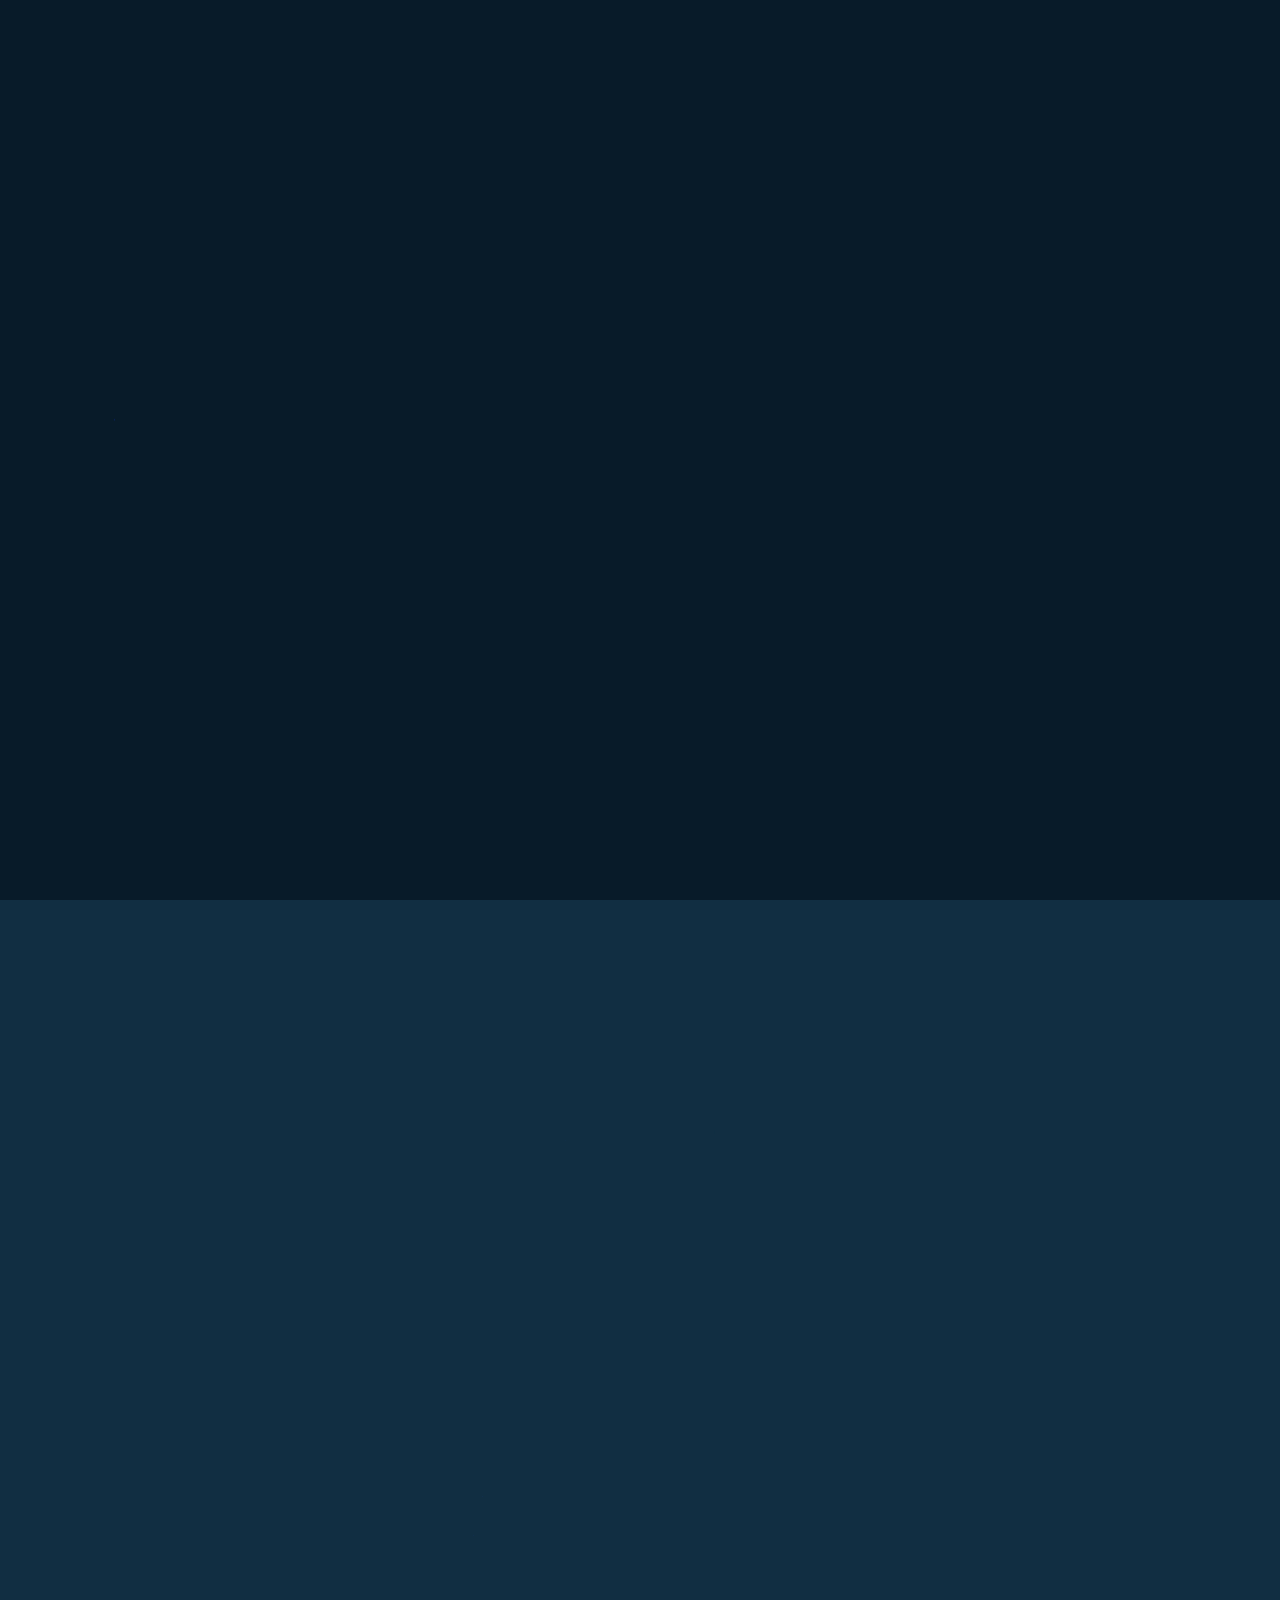
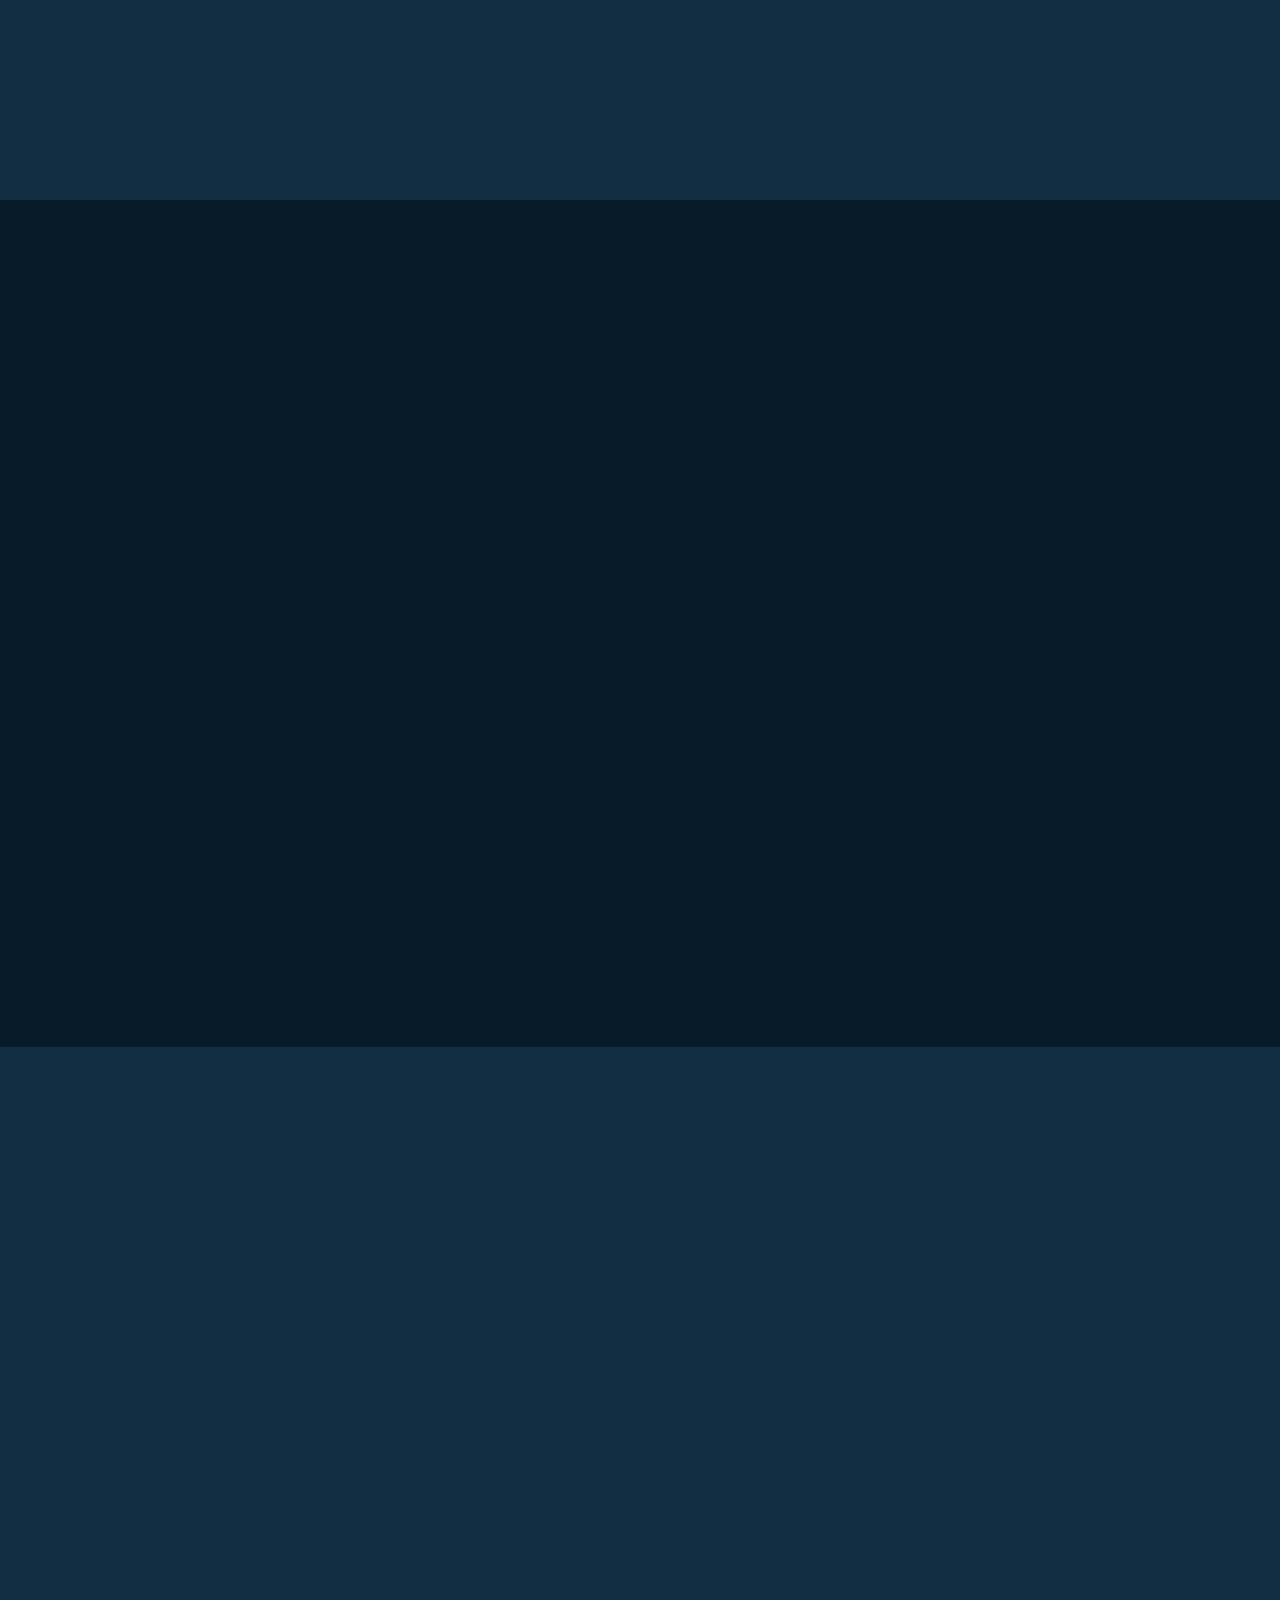
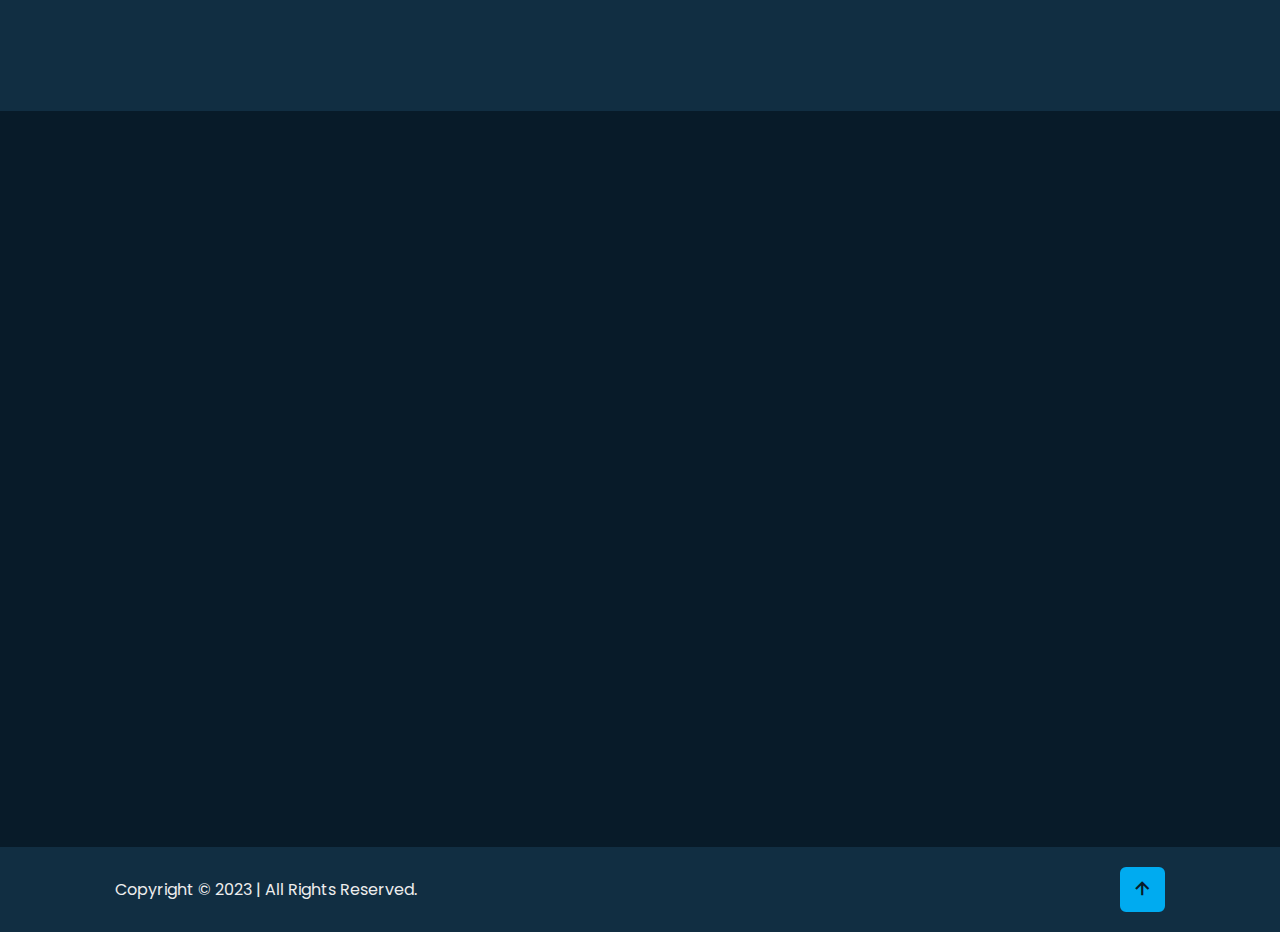
<file: index.html>
<!DOCTYPE html>
<html lang="en">
  <head>
    <meta charset="UTF-8" />
    <meta name="viewport" content="width=device-width, initial-scale=1.0" />
    <title>My Portfolio</title>

    <link rel="stylesheet" href="style.css" />

    <!-- box icons -->
    <link
      href="https://unpkg.com/boxicons@2.1.4/css/boxicons.min.css"
      rel="stylesheet"
    />
  </head>

  <body>
    <!-- header design -->

    <header class="header">
      <a href="#" class="logo">Diya.<span class="animate" style="--i:1;"></span> </a>

      <div class="bx bx-menu" id="menu-icon"> <span class="animate" style="--i:2;"></span> 
      </div>

      <nav class="navbar">
        <a href="#home" class="active">Home</a>
        <a href="#about">About</a>
        <a href="#education">Education</a>
        <a href="#skills">Skills</a>
        <a href="#contact">Contact Me</a>

        <span class="active-nav"></span>
        <span class="animate" style="--i:2;"></span> 

      </nav>
    </header>

    <!-- home section design -->

    <section class="home show-animate" id="home">
      <div class="home-content">
        <h1>Hi , I'm <span>Diya Jain</span> <span class="animate" style="--i:2;"></span> </h1>
        <div class="text-animate">
          <h3>Android App Developer</h3>
          <span class="animate" style="--i:3;"></span> 
        </div>
        <p>Riding the Waves of App Innovation !!
          <span class="animate" style="--i:4;"></span>
        </p>

        <div class="btn-box">
          <a href="Diya Jain Resume.pdf" class="btn" download>Resume</a>
          <a href="#contact" class="btn">Let's talk</a>
          <span class="animate" style="--i:5;"></span>
        </div>
      </div>

      <div class="home-sci">
        <a href="https://wa.me/917424846690/?text=urlencodedtext" 		data-action="share/whatsapp/share"
        target="_blank"><i class="bx bxl-whatsapp"></i></a>
        <a href="https://www.linkedin.com/in/diyajain037"><i class="bx bxl-linkedin"></i></a>
        <a href="https://www.instagram.com/diya4592/"><i class="bx bxl-instagram"></i></a>
        <span class="animate" style="--i:6;"></span>
      </div>
      
    </section>

    <!-- about section -->

    <section class="about" id="about">
      <h2 class="heading">About <span>Me</span><span class="animate scroll" style="--i:1;"></span></h2>
      <div class="about-img">
        <img src="my.jpeg" alt="" />
        <span class="circle-spin"></span>
        <span class="animate scroll" style="--i:2;"></span>
      </div>

      <div class="about-content">
        <h3>Android App Developer<span class="animate scroll" style="--i:3;"></span></h3>
        <p>
          Transforming Dreams into Digital Reality !!
 
          <span class="animate scroll" style="--i:4;"></span>
        </p>

        <div class="btn-box btns">
          <a href="read_more.html" class="btn">Read More</a>
          <span class="animate scroll" style="--i:5;"></span>
        </div>
      </div>
    </section>

    <!-- education section -->

    <section class="education" id="education">
      <h2 class="heading">My <span>Journey</span><span class="animate scroll" style="--i:1;"></span></h2>

      <div class="education-row">
        <div class="education-column">
          <h3 class="title">Education<span class="animate scroll" style="--i:2;"></span></h3>
          <div class="education-box">
            <div class="education-content">
              <div class="content">
                <div class="year"><i class="bx bxs-calendar"></i>2020-24</div>
                <h3>Bachelor's of Technology - JECRC Foundation</h3>
                <p>
                  1. University : Rajasthan Technical University
                  <br />
                  2. Specialised in Computer Science and Engineering
                  <br />
                  3. Overall CGPA : 9.63 (Upto 5th sem)
                </p>
              </div>
            </div>

            <div class="education-content">
              <div class="content">
                <div class="year"><i class="bx bxs-calendar"></i>2019-20</div>
                <h3>Senior Secondary Education</h3>
                <p>
                  1. Board : Rajasthan Board of Secondary Education
                  <br />
                  2. School : Bal Bharti Senior Secondary School
                  <br />
                  3. Percentage : 91.00%
                </p>
              </div>
            </div>

            <div class="education-content">
              <div class="content">
                <div class="year"><i class="bx bxs-calendar"></i>2017-18</div>
                <h3>Secondary Education</h3>
                <p>
                  1. Board : Rajasthan Board of Secondary Education
                  <br />
                  2. School : Bal Bharti Secondary School
                  <br />
                  3. Percentage : 89.67%
                </p>
              </div>
            </div>
            <span class="animate scroll" style="--i:3;"></span>
          </div>
        </div>

        <div class="education-column">
          <h3 class="title">Internship<span class="animate scroll" style="--i:5;"></span></h3>
          <div class="education-box">
            <div class="education-content">
              <div class="content">
                <div class="year">
                  <i class="bx bxs-calendar"></i>Nov 2022 - Dec 2022
                </div>
                <h3>Android App Developer - Oasis Infobyte</h3>
                <p>
                  1. One month virtual internship
                  <br />
                  2. Projects : a) Stopwatch
                  <br />
                  &nbsp &nbsp &nbsp &nbsp &nbsp &nbsp &nbsp &nbsp &nbsp &nbsp b)
                  Calculator
                  <br />
                  3. Technologies used : a) Java
                  <br />
                  &nbsp &nbsp &nbsp &nbsp &nbsp &nbsp &nbsp &nbsp &nbsp &nbsp
                  &nbsp &nbsp &nbsp &nbsp &nbsp &nbsp &nbsp &nbsp &nbsp b)
                  Kotlin
                  <br />
                  &nbsp &nbsp &nbsp &nbsp &nbsp &nbsp &nbsp &nbsp &nbsp &nbsp
                  &nbsp &nbsp &nbsp &nbsp &nbsp &nbsp &nbsp &nbsp &nbsp c) XML
                </p>
              </div>
            </div>
            <span class="animate scroll" style="--i:6;"></span>
          </div>
        </div>
      </div>
    </section>

    <!-- skill section design -->
    <section class="skills" id="skills">
      <h2 class="heading">My <span>Skills</span><span class="animate scroll" style="--i:1;"></span></h2>
      <div class="skills-row">
        <div class="skills-column">
          <h3 class="title">Coding skills<span class="animate scroll" style="--i:2;"></span></h3>

          <div class="skills-box">
            <div class="skills-content">
              <div class="progress">
                <h3>C/C++ <span>90% </span></h3>
                <div class="bar"><span></span></div>
              </div>
              <div class="progress">
                <h3>Core Java<span> 80% </span></h3>
                <div class="bar"><span></span></div>
              </div>
              <div class="progress">
                <h3>Kotlin/ XML <span>70% </span></h3>
                <div class="bar"><span></span></div>
              </div>
              <div class="progress">
                <h3>HMTL/CSS <span>70%</span></h3>
                <div class="bar"><span></span></div>
              </div>
            </div>
            <span class="animate scroll" style="--i:3;"></span>
          </div>
        </div>

        <div class="skills-column">
          <h3 class="title">Trainings<span class="animate scroll" style="--i:5;"></span></h3>

          <div class="skills-box">
            <div class="skills-content">
              <div class="progress">
                <h3>Android App Development using Kotlin</h3>
                <div class="bar"><span></span></div>
              </div>
              <div class="progress">
                <h3>Web Development using HTML/CSS<span> </span></h3>
                <div class="bar"><span></span></div>
              </div>
            </div>
            <span class="animate scroll" style="--i:6;"></span>
          </div>
        </div>
      </div>
    </section>

   

    <!-- contact section -->

    <section class="contact" id="contact">
      <h2 class="heading">Contact <span>Me!</span><span class="animate scroll" style="--i:1;"></span></h2>

      <form action="mailto:diyajain037149@gmail.com">
        <div class="input-box">
          <div class="input-field">
            <input type="text" placeholder="Full Name" required />
            <span class="focus"></span>
          </div>
          <div class="input-field">
            <input type="text" placeholder="Email Address" required />
            <span class="focus"></span>
          </div>
          <span class="animate scroll" style="--i:3;"></span>
        </div>
        <div class="input-box">
          <div class="input-field">
            <input type="text" placeholder="Mobile Number" required />
            <span class="focus"></span>
          </div>
          <div class="input-field">
            <input type="text" placeholder="Email Subject" required />
            <span class="focus"></span>
          </div>
          <span class="animate scroll" style="--i:5;"></span>
        </div>

        <div class="textarea-field">
          <textarea
            name=""
            id=""
            cols="30"
            rows="10"
            placeholder="Your message"
            required
          ></textarea>
          <span class="focus"></span>
          <span class="animate scroll" style="--i:7;"></span>
        </div>

        <div class="btn-box btns">
          <button type="submit" class="btn">Send</button>
          <span class="animate scroll" style="--i:9;"></span>
        </div>
      </form>
    </section>

    <!-- footer design -->
    <footer class="footer">
      <div class="footer-text">
        <p>Copyright &copy; 2023 | All Rights Reserved.</p>

        <!-- <span class="animate scroll" style="--i:1;"></span> -->
      </div>
      <div class="footer-iconTop">
        <a href="#"><i class="bx bx-up-arrow-alt"></i></a>
        <!-- <span class="animate scroll" style="--i:3;"></span> -->
      </div>
    </footer>

    <script src="script.js"></script>
  </body>
</html>
</file>
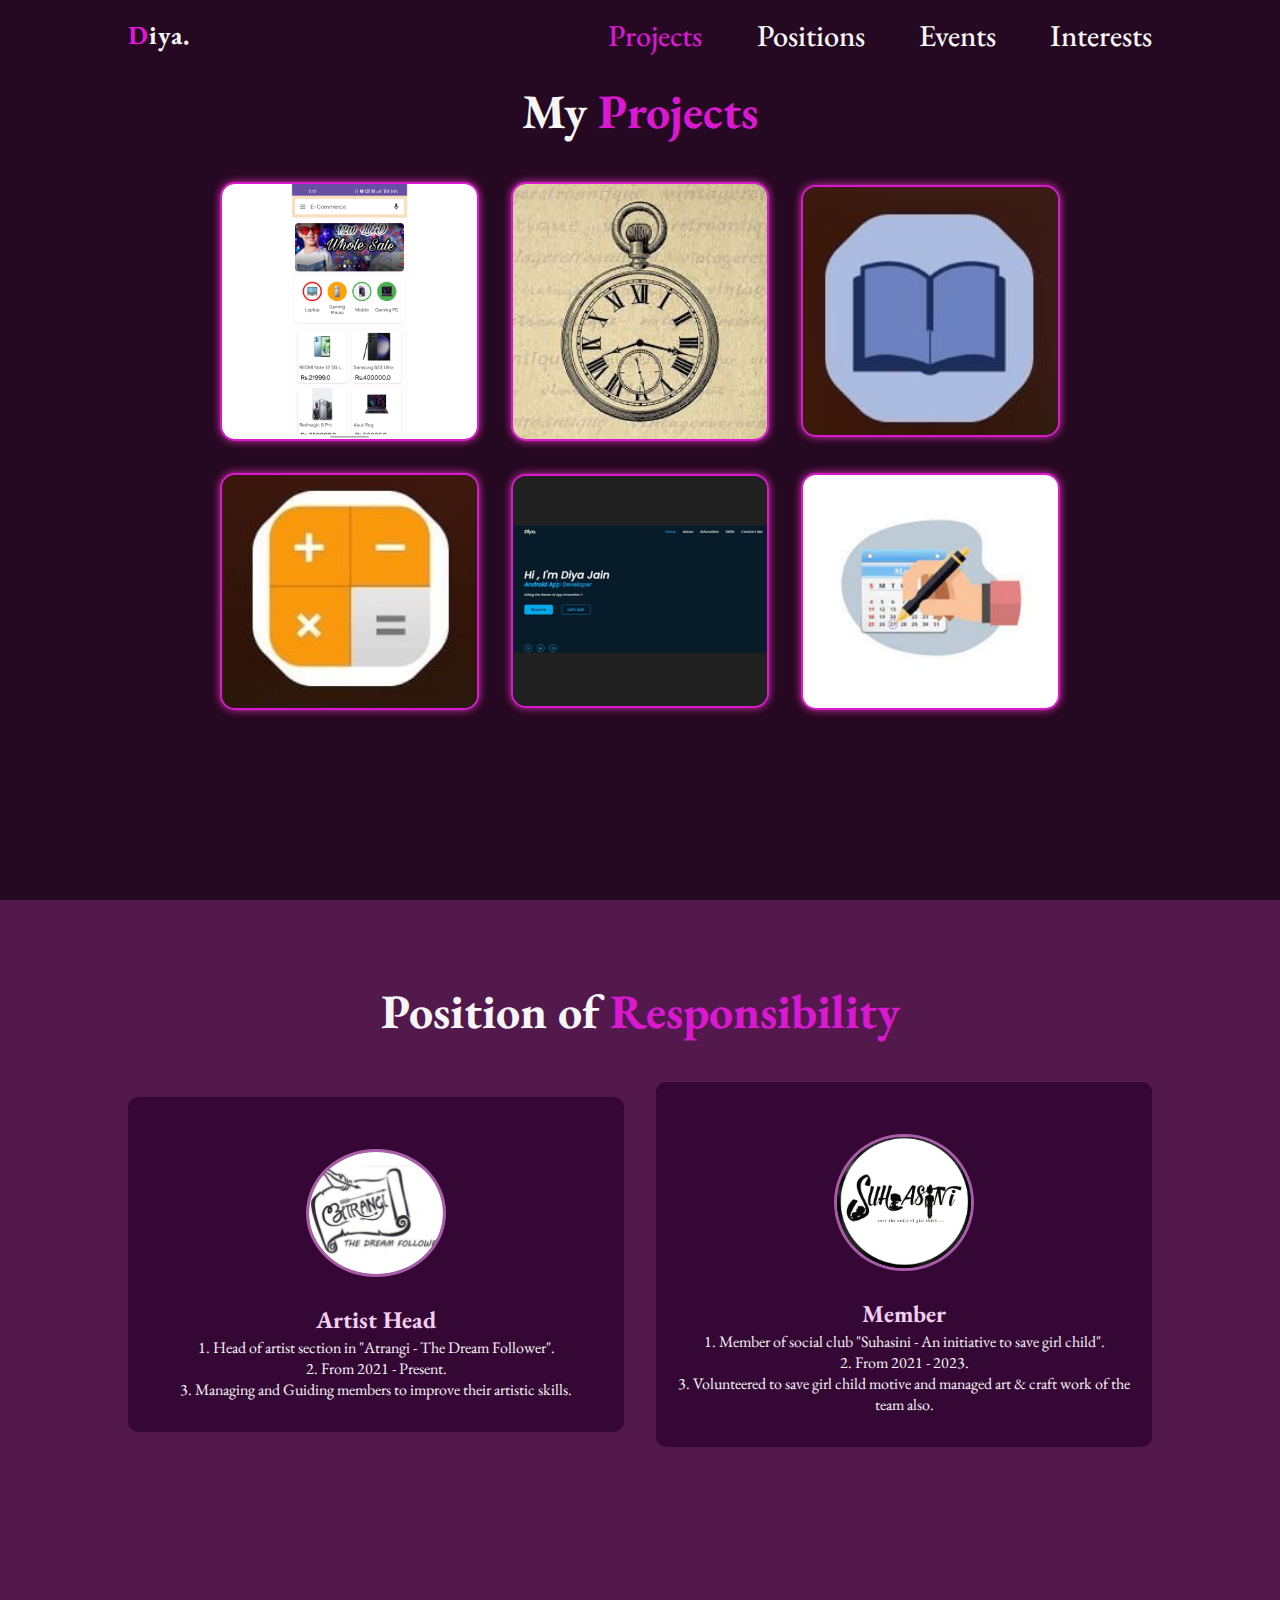
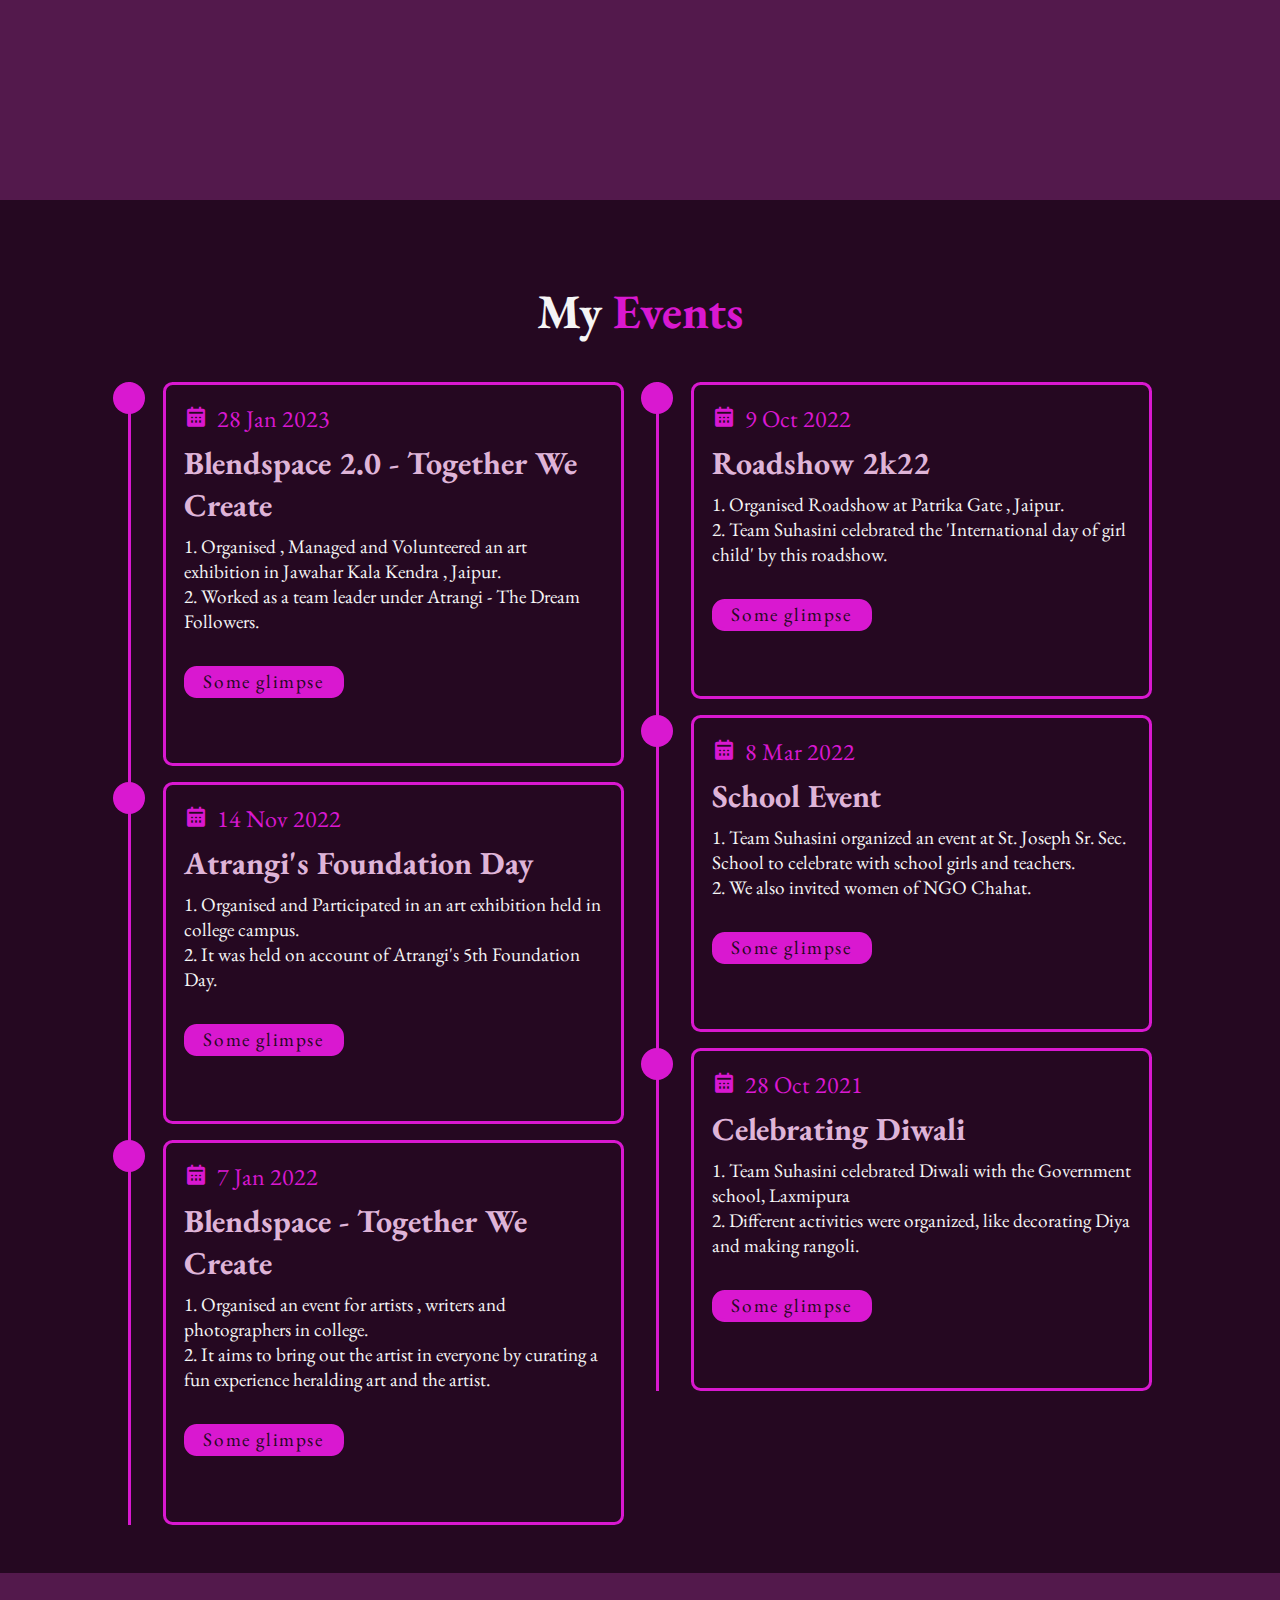
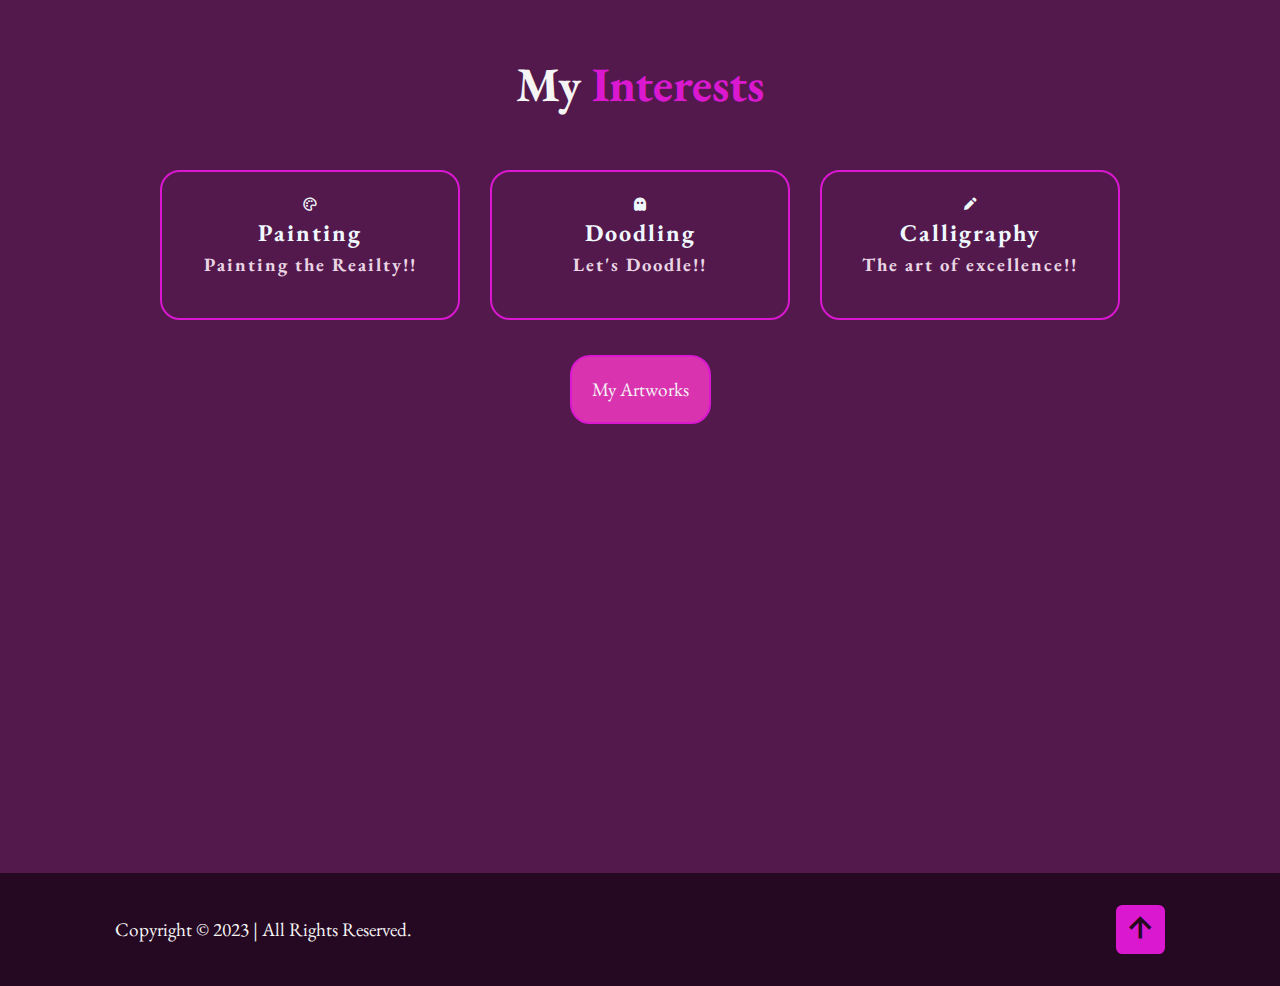
<file: read_more.html>
<!DOCTYPE html>
<html lang="en">
<head>
    <meta charset="UTF-8">
    <meta name="viewport" content="width=device-width, initial-scale=1.0">
    <title>My Portfolio </title>
    <link rel="stylesheet" href="read_more_style.css">
    <link
    href="https://unpkg.com/boxicons@2.1.4/css/boxicons.min.css"
    rel="stylesheet"/>
</head>
<body>
    <!-- header design -->

    <header class="header">
        <a href="#" class="logo"><span>D</span>iya. </a>
  
        <div class="bx bx-menu" id="menu-icon">
        </div>
  
        <nav class="navbar">
          <a href="#project" class="active">Projects</a>
          <a href="#position">Positions</a>
          <a href="#event">Events</a>
          <a href="#interest">Interests</a>
          <span class="active-nav"></span>
           
        </nav>
      </header>


      <!-- Project section -->

      <section class="project show-animate" id="project">
        <div class="main-text">
          <h2 class="heading">My <span>Projects</span></h2>
        </div>

        <div class="portfolio-gallery">
          <div class="port-box">
            <div class="port-image">
              <img src="EComm.jpeg" alt="">
            </div>
            <div class="port-content">
              <h3>Android Designing -    &nbsp; &nbsp;        E-Commerce</h3>
              <p>It is an online platform where customer can browse and purchase items online.</p>
              <a href="https://github.com/Diya0307/My_E-Comm_App">Code</a>
            </div>
          </div>

          <div class="port-box">
            <div class="port-image">
              <img src="stop.jpeg" alt="">
            </div>
            <div class="port-content">
              <h3>Android Designing - Stopwatch</h3>
              <p>It is a simple app that is used to record or measure time.</p>
              <a href="https://github.com/Diya0307/Stopwatch">Code</a>
            </div>
          </div>
          <div class="port-box">
            <div class="port-image">
              <img src="book.jpeg" alt="Loading..">
            </div>
            <div class="port-content">
              <h3>Android Designing - Bookhub</h3>
              <p>It fetches book details from internet.</p>
              <a href="https://github.com/Diya0307/BookHub">Code</a>
            </div>
          </div>
          <div class="port-box">
            <div class="port-image">
              <img src="calc.jpeg" alt="">
            </div>
            <div class="port-content">
              <h3>Android Designing - Calculator</h3>
              <p>It performs the basic arithmetic operations like addition, subtraction , etc.</p>
              <a href="https://github.com/Diya0307/Calculator">Code</a>
            </div>
          </div>
          <div class="port-box">
            <div class="port-image">
              <img src="Portfolio.jpg" alt="">
            </div>
            <div class="port-content">
              <h3>Web Designing - Portfolio</h3>
              <p>It describes about my work , skilss and interests.</p>
              <a href="https://github.com/Diya0307/Portfolio">Code</a>
            </div>
          </div>
          <div class="port-box">
            <div class="port-image">
              <img src="Scheduler.jpg" alt="">
            </div>
            <div class="port-content">
              <h3>Web Designing - Realistic Meeting Scheduler</h3>
              <p>It alloews users to create and schedule the meeting.</p>
              <a href="https://github.com/Diya0307/Realistic_Meeting-Scheduler">Code</a>
            </div>
          </div>
        </div>
      </section>

          <!-- Positions Section -->
      <section class="position" id="position">
        <div class="main-text">
          <h2 class="heading">Position of  <span>Responsibility</span></h2>
        </div>
        <div class="section-services">
          <div class="service-box">
            <img src="atr.jpeg" alt="Loading...">
            <h2>Artist Head</h2>
            <p>1. Head of artist section in "Atrangi - The Dream Follower".
              <br />
              2. From 2021 - Present.
              <br />
              3. Managing and Guiding members to improve their artistic skills.
            </p>
          </div>

          <div class="service-box">
            <img src="suhasini .jpeg" alt="Loading...">
            <h2>Member</h2>
            <p>1. Member of social club "Suhasini - An initiative to save girl child".
              <br />
              2. From 2021 - 2023.
              <br />
              3. Volunteered to save girl child motive and managed art & craft work of the team also.
            </p>
          </div>
        </div>
      </section>


      <!-- events designing -->

      <section class="event" id="event">
        <div class="main-text">
          <h2 class="heading">My <span>Events</span></h2>
        </div>
  
        <div class="event-row">
          <div class="event-column">
            <div class="event-box">
              <div class="event-content">
                <div class="content">
                  <div class="year"><i class="bx bxs-calendar"></i>28 Jan 2023</div>
                  <h3>Blendspace 2.0 - Together We Create</h3>
                  <p>
                    1. Organised , Managed and Volunteered an art exhibition in Jawahar Kala Kendra , Jaipur.
                    <br />
                    2. Worked as a team leader under Atrangi - The Dream Followers.
                  </p>
                  <div class="btn-box btns">
                    <a href="https://drive.google.com/drive/folders/1ov20YAwMU6S7GybMTG90vP76x7_UzJJ_" class="btn">Some glimpse</a>
                  </div>
                </div>
              </div>
  
              <div class="event-content">
                <div class="content">
                  <div class="year"><i class="bx bxs-calendar"></i>14 Nov 2022</div>
                  <h3>Atrangi's Foundation Day</h3>
                  <p>
                    1. Organised and Participated in an art exhibition held in college campus.
                    <br />
                    2. It was held on account of Atrangi's 5th Foundation Day.
                  </p>
                  <div class="btn-box btns">
                    <a href="https://drive.google.com/drive/folders/1oiu0VyZT8VVSyGYQafcOKC_fgVUatAQQ" class="btn">Some glimpse</a>
                  </div>
                </div>
              </div>

  
              <div class="event-content">
                <div class="content">
                  <div class="year"><i class="bx bxs-calendar"></i>7 Jan 2022</div>
                  <h3>Blendspace - Together We Create</h3>
                  <p>
                    1. Organised an event for artists , writers and photographers in college.
                    <br />
                    2. It aims to bring out the artist in everyone by curating a fun experience heralding art and the artist.
                  </p>
                  <div class="btn-box btns">
                    <a href="https://drive.google.com/drive/folders/1tywjDutAux7c8pd9iOmF865j36ffuf5a" class="btn">Some glimpse</a>
                  </div>
                </div>
              </div>
              <!-- <span class="animate scroll" style="--i:3;"></span> -->
            </div>
          </div>
  
          <div class="event-column">
            <div class="event-box">
              <div class="event-content">
                <div class="content">
                  <div class="year">
                    <i class="bx bxs-calendar"></i>9 Oct 2022
                  </div>
                  <h3>Roadshow 2k22</h3>
                  <p>
                    1. Organised Roadshow at Patrika Gate , Jaipur.
                    <br />
                    2. Team Suhasini celebrated the 'International day of girl child' by this roadshow.
                  </p>
                  <div class="btn-box btns">
                    <a href="https://drive.google.com/drive/folders/1thPw8puevNInyqSddou6ZTiIbYqYHrVB" class="btn">Some glimpse</a>
                  </div>
                </div>
              </div>
              <!-- <span class="animate scroll" style="--i:6;"></span> -->
              <div class="event-content">
                <div class="content">
                  <div class="year">
                    <i class="bx bxs-calendar"></i>8 Mar 2022
                  </div>
                  <h3>School Event</h3>
                  <p>
                    1. Team Suhasini organized an event at St. Joseph Sr. Sec. School to celebrate with school girls and teachers.
                    <br />
                    2. We also invited women of NGO Chahat.
                  </p>
                  <div class="btn-box btns">
                    <a href="https://drive.google.com/drive/folders/1sSHO6NWWMQCAKd4OvniAh9uV-ZWP1yV4" class="btn">Some glimpse</a>
                  </div>
                </div>
              </div>

              <div class="event-content">
                <div class="content">
                  <div class="year">
                    <i class="bx bxs-calendar"></i>28 Oct 2021
                  </div>
                  <h3>Celebrating Diwali</h3>
                  <p>
                    1. Team Suhasini celebrated Diwali with the Government school, Laxmipura
                    <br />
                    2. Different activities were organized, like decorating Diya and making rangoli. 
                  </p>
                  <div class="btn-box btns">
                    <a href="https://drive.google.com/drive/folders/1so33Uh8HiJB0yzk2jlDqj3cH10VoAtBK" class="btn">Some glimpse</a>
                  </div>
                  
                </div>
              </div>
            </div>
          </div>
        </div>
      </section>

      <section class="interest" id="interest">
        <div class="main-text">
          <h2 class="heading">My <span>Interests</span></h2>
        </div>

        <div class="contain">
          <div class="painting">
            <i class='ii bx bx-palette'></i>
            <h2>Painting</h2>
            <h3>Painting the Reailty!!</h3>
          </div>

          <div class="doodling">
            <i class='ii bx bxs-ghost'></i>
            <h2>Doodling</h2>
            <h3>Let's Doodle!!</h3>
            
          </div>
          <div class="calligraphy">
            <i class='ii bx bxs-pencil'></i>
            <h2>Calligraphy</h2>
            <h3>The art of excellence!!</h3>
          </div>
        </div>
        <div class="btn2">
          <a href="https://drive.google.com/drive/folders/1u6-ZNli-c5ooYUuThIofdPHGZWrIPuZN">My Artworks</a>
        </div>
      </section>

    <!-- footer design -->
    <footer class="footer">
      <div class="footer-text">
        <p>Copyright &copy; 2023 | All Rights Reserved.</p>

        <!-- <span class="animate scroll" style="--i:1;"></span> -->
      </div>
      <div class="footer-iconTop">
        <a href="#"><i class="bx bx-up-arrow-alt"></i></a>
        <!-- <span class="animate scroll" style="--i:3;"></span> -->
      </div>
    </footer>
      <script src="read_script.js"></script>
</body>
</html>
</file>
<file: style.css>
@import url('https://fonts.googleapis.com/css2?family=Poppins:ital,wght@1,500&display=swap');
/* @import url('https://fonts.googleapis.com/css2?family=EB+Garamond:wght@600&display=swap'); */

*{
    margin: 0;
    padding:0;
    box-sizing: border-box;
    text-decoration: none;
    border: none;
    outline: none;
    scroll-behavior: smooth;
    font-family: 'Poppins', sans-serif; 
    /* font-family: 'EB Garamond', serif; */
}

:root{
    --bg-color: #081b29;
    --second-bg-color: #112e42;
    --text-color: #ededed;
    --main-color: #00abf0;
}

html{
    font-size: 62.5%;
    overflow-x: hidden;
}

body{
    background: var(--bg-color);
    color: var(--text-color);
}

.header{
    position: fixed;
    top: 0;
    left: 0;
    width: 100%;
    padding: 2rem 9%;
    background: transparent; 
    display: flex;
    justify-content: space-between;
    align-items: center;
    z-index: 100;
    transition: .3s;
}

.header.sticky
{
    background: var(--bg-color);
}
.logo
{
    position: relative;
    font-size: 2.5rem;
    color: var(--text-color);
    font-weight: 600;
}
.navbar
{
    position: relative; 
}
.navbar a{
    font-size: 1.9rem;
    color: var(--text-color);
    font-weight: 500;
    margin-left: 3.2rem;
    transition: .3s;
}

.navbar a:hover ,
.navbar a.active {
    color: var(--main-color);
}

#menu-icon{
    position: relative;
    font-size: 3.2rem;
    color: var(--text-color);
    cursor: pointer;
    display:none;
}



/*Home page desiging*/
section{
    min-height: 100vh;
    padding: 10rem 9% 2rem;
}

.home{
    display: flex;
    align-items: center;
    padding: 0 9%;
}

.home-content{
    max-width: 60rem;
    z-index: 99;
}

.home-content h1{
    position: relative;
    display:inline-block ;
    font-size: 5.4rem;
    font-weight: 700;
    line-height: 1;
}

.home-content h1 span{
    color: var(--text-color);
}
.home-content .text-animate{
    position: relative;
    width: 36rem;
}

.home-content .text-animate h3{
    font-size: 3rem;
    font-weight: 700;
    color: transparent;
    -webkit-text-stroke: .7px var(--main-color);
    background-image: linear-gradient(var(--main-color), var(--main-color));
    background-repeat: no-repeat;
    -webkit-background-clip: text;
    background-position: -33rem 0;
}

.home.show-animate .home-content .text-animate h3{
    animation: homeBgText 6s linear infinite;
    animation-delay: 2s;
}
.home-content .text-animate h3::before{
    content: '';
    position: absolute;
    top: 0;
    left: 0;
    width: 0;
    height: 100%;
    border-right: 2px solid var(--main-color);
    z-index: -1;
}

.home.show-animate .home-content .text-animate h3::before
{
    animation: homeCursorText 6s linear infinite;
    animation-delay: 2s;
}
.home-content p{
    position: relative;
    font-size: 1.6rem;
    margin: 2rem 0 4rem;;
}

.btn-box{
    position: relative;
    display: flex;
    justify-content: space-between;
    width:34.5rem;
    height: 5rem;
}

.btn-box .btn{
    position: relative;
    display: inline-flex;
    justify-content: center;
    align-items: center;
    width: 15rem;
    height: 100%;
    background: var(--main-color);
    border: .2rem solid var(--main-color);
    border-radius:.8rem;
    font-size: 1.8rem;
    font-weight: 600;
    letter-spacing: .1rem;
    color: var(--bg-color);
    z-index: 1;
    overflow: hidden;
    transition: .5s;
}

.btn-box .btn::before
{
    content: '';
    position: absolute;
    top:0;
    left:0;
    width: 0;
    height: 100%;
    background: var(--bg-color);
    z-index: -1;
    transition: .5s;
}

.btn-box .btn:hover{
    color: var(--main-color);
}

.btn-box .btn:nth-child(2)
{
    background: transparent;
    color: var(--main-color);
}

.btn-box .btn:nth-child(2):hover{
    color: var(--bg-color);
}

.btn-box .btn:nth-child(2)::before{
    background: var(--main-color);
}

.btn-box .btn:hover::before
{
    width: 100%;
}

.home-sci{
    position: absolute;
    bottom: 4rem;
    width: 170px;
    display: flex;
    justify-content: space-between;
}

.home-sci a{
    position: relative;
    display: inline-flex;
    justify-content: center;
    align-items: center;
    width: 40px;
    height: 40px;
    background: transparent;
    border: .2rem solid var(--main-color);
    border-radius: 50%;
    font-size: 20px;
    color: var(--main-color);
    z-index: 1;
    overflow: hidden;
    transition: .2s;
}

.home-sci a:hover{
    color: var(--bg-color);
}
.home-sci a::before{
    content: '';
    position: absolute;
    top:0;
    left:0;
    width: 0;
    height: 100%;
    background: var(--main-color);
    z-index: -1;
    transition: .2s;
}

.home-sci a:hover::before{
    width:100%;
}


/* about section */

.about{
    display: flex;
    justify-content: center;
    align-items: center;
    flex-direction: column;
    gap: 2rem;
    background: var(--second-bg-color);
    padding-bottom: 6rem;
}

.heading{
    position: relative;
    font-size: 3rem;
    margin-bottom: 2.5rem;
    text-align: center;
}

span{
    color: var(--main-color);
}

.about-img{
    position: relative;
    width: 25rem;
    height: 25rem;
    border-radius: 50%;
    display: flex;
    justify-content: center;
    align-items: center;

}

.about-img img{
    width: 90%;
    border-radius: 50%;
    border:.2rem solid var(--main-color);
}

.about-img .circle-spin{
    position: absolute;
    top: 50%;
    left: 50%;
    transform: translate(-50%,-50%) rotate(0);
    width: 100%;
    height: 100%;
    border-radius: 50%;
    border-top: .2rem solid var(--second-bg-color);
    border-bottom: .2rem solid var(--second-bg-color);
    border-left: .2rem solid var(--main-color);
    border-right: .2rem solid var(--main-color);
    animation: aboutSpinner 5s linear infinite;
}

.about-content{
    text-align: center;
}

.about-content h3{
    position: relative;
    display: inline-block;
    font-size: 2.6rem;
}

.about-content p{
    position: relative;
    font-size: 1.6rem;
    margin: 2rem 0 3rem;
}

.btn-box.btns{
    display: inline-block;
    width: 15rem;
}

.btn-box.btns a::before{
    background: var(--second-bg-color);
}

/* education section */
.education{
display: flex;
justify-content: center;
align-items: center;
flex-direction: column;
min-height: auto;
padding-bottom: 5rem;
}

.education .education-row
{
    display: flex;
    flex-wrap: wrap;
    gap:5rem;
}

.education-row .education-column
{
    flex: 1 1 40rem;
}

.education-column .title{
    position: relative;
    display: inline-block;
    font-size: 2.5rem;
    margin: 0 0 1.5rem 2 rem;
}

.education-column .education-box{
    position: relative;
    border-left: .2rem solid var(--main-color);
}

.education-box .education-content{
    position: relative;
    padding-left: 2rem;
}

.education-box .education-content::before{
    content: ''; 
    position: absolute;
    top : 0;
    left : -1.1rem;
    width: 2rem;
    height: 2rem;
    background: var(--main-color);
    border-radius: 50%;

}

.education-content .content{
    position: relative;
    padding: 1.5rem;
    border: .2rem solid var(--main-color);
    border-radius: .6rem;
    margin-bottom: 2rem;
    z-index: 1;
    overflow: hidden;
}

.education-content .content::before{
    content: '';
    position: absolute;
    top : 0;
    left : 0;
    width: 0;
    height: 100%;
    background: var(--second-bg-color);
    z-index: -1;
    transition: .2s;
}
.education-content .content:hover::before
{
    width: 100%;
}

.education-content .content .year{
    font-size: 1.5rem;
    color: var(--main-color);
    padding-bottom: .5rem;
}

.education-content .content .year i{
    padding-right: .6rem;
}

.education-content .content h3{
    font-size: 2rem;
}
.education-content .content p{
    font-size: 1.5rem;
    padding-top: .5rem;
}

/* skill section designing */

.skills{
    min-height: auto;
    padding-bottom: 7rem;
    background: var(--second-bg-color);
}

.skills h2{
    display: inline-block;
    left: 50%;
    transform: translateX(-50%);
}

.skills .skills-row
{
    display: flex;
    flex-wrap:wrap;
    gap: 5rem;
}
.skills-row .skills-column
{
    flex: 1 1 40rem;
}

.skills-column .title{
    position: relative;
    display: inline-block;
    font-size: 2.5rem;
    margin: 0 0 1.5rem;
}

.skills-column .skills-box
{
    position: relative;
}

.skills-box .skills-content
{
    position: relative;
    border: .2rem solid var(--main-color);
    border-radius: .6rem;
    padding: .5rem 1.5rem;
    z-index: 1;
    overflow: hidden;
}

.skills-box .skills-content::before{
content: '';
position: absolute;
top:0;
left: 0;
width: 0;
height: 100%;
background: var(--bg-color);
z-index : -1;
transition: .2s;
}

.skills-box .skills-content:hover::before
{
    width: 100%;
}
.skills-content .progress
{
    padding: 1rem 0;
}

.skills-content .progress h3{
    font-size: 1.7rem;
    display: flex;
    justify-content: space-between;
}

.skills-content .progress h3 span{
    color: var(--text-color);
}

.skills-content .progress .bar{
    height: 2.3rem;
    border-radius: .6rem;
    border: .2rem solid var(--main-color);
    padding: .5rem;
    margin: 1rem 0;
}

.skills-content .progress .bar span{
    display: block;
    height: 100%;
    border-radius: .3rem;
    background: var(--main-color);
}

.skills-column:nth-child(1) .skills-content .progress:nth-child(1) .bar span{
    width: 90%;
}

.skills-column:nth-child(1) .skills-content .progress:nth-child(2) .bar span{
    width: 80%;
}
.skills-column:nth-child(1) .skills-content .progress:nth-child(3) .bar span{
    width: 70%;
}

.skills-column:nth-child(1) .skills-content .progress:nth-child(4) .bar span{
    width: 70%;
}

.skills-column:nth-child(2) .skills-content .progress:nth-child(1) .bar span{
    width: 70%;
}

.skills-column:nth-child(2) .skills-content .progress:nth-child(2) .bar span{
    width: 50%;
}

/* contact page designing */

.contact{
    min-height: auto;
    padding-bottom: 7rem;
}

.contact h2{
    display: inline-block;
    left: 50%;
    transform: translateX(-50%);
}
.contact form{
    max-width: 70rem;
    margin: 0 auto;
    text-align: center;
}

.contact form .input-box
{
    position: relative;
    display: flex;
    justify-content: space-between;
    flex-wrap: wrap;
}

.contact form .input-box .input-field
{
    position: relative;
    width: 49%;
    margin:.8rem 0;
}


.contact form .input-box .input-field input,
.contact form .textarea-field textarea
{
    width: 100%;
    height: 100%;
    padding: 1.5rem;
    border: .2rem solid var(--main-color);
    font-size: 1.5rem;
    color: var(--text-color);
    background: transparent;
    border-radius: .6rem;
}

.contact form .input-box .input-field input::placeholder,
.contact form .textarea-field textarea::placeholder
{
    color: var(--text-color);
}

.contact form .focus
{
    position: absolute;
    top: 0;
    left: 0;
    width: 0;
    height: 100%;
    background: var(--second-bg-color);
    border-radius: .6rem;
    z-index:-1;
    transition: .2s;
}

.contact form .input-box .input-field input:focus~.focus,
.contact form .input-box .input-field input:valid~.focus,
.contact form .textarea-field textarea:focus~.focus,
.contact form .textarea-field textarea:valid~.focus
{
    width: 100%;
}
.contact form .textarea-field
{
    position: relative;
    margin: .8rem 0 2.7rem;
    display: flex;
}

.contact form .textarea-field textarea{
    resize:none;
}

.contact form .btn-box.btns .btn{
    cursor: pointer;
}   

.footer
{
    display: flex;
    justify-content: space-between;
    align-items: center;
    flex-wrap: wrap;
    padding:  2rem 9%;
    background: var(--second-bg-color);
}

.footer-text,
.footer-iconTop
{
    position: relative;
}
.footer-text p{
    font-size: 1.6rem;
}

.footer-iconTop a{
    position: relative;
    display: inline-flex;
    justify-content: center;
    align-items: center;
    padding: .8rem;
    background: var(--main-color);
    border: .2rem solid var(--main-color);
    border-radius:.6rem;
    z-index: 1;
    overflow: hidden;
}

.footer-iconTop a::before{
    content: '';
    position: absolute;
    top: 0;
    left: 0;
    width: 0;
    height: 100%;
    background: var(--second-bg-color);
    z-index:-1;
    transition: .2s;
}
.footer-iconTop a:hover::before
{
    width: 100%;
}

.footer-iconTop a i{
    font-size: 2.5rem;
    color: var(--bg-color);
}

.footer-iconTop a:hover i{
    color: var(--main-color);
}

/* ANIMATION RELOAD AND SCROLL */

.animate
{
    position: absolute;
    top: 0;
    right: 0;
    width: 100%;
    height: 100%;
    background: var(--bg-color);
    z-index: 98;
}

.logo .animate,
.navbar .animate,
#menu-icon .animate,
.home.show-animate .animate
{
    animation: showRight 1s ease forwards;
    animation-delay: calc(.1s * var(--i));
}

.animate.scroll
{
    transition: .5s ease;
    transition-delay:calc(.1s / var(--i)) ;
    animation: none;
}

section:nth-child(odd) .animate.scroll
{
    background: var(--second-bg-color);
    
}

.education .education-box .animate.scroll{
    width: 105%;
}
.about.show-animate .animate.scroll,
.education.show-animate .animate.scroll,
.skills.show-animate .animate.scroll,
.contact.show-animate .animate.scroll,
.footer.show-animate .animate.scroll
/* .education.show-animate .education-box .animate.scroll{ */
{
    transition-delay: calc(.1s * var(--i));
    width: 0;
}

/* breakpoints */

@media (max-width: 1200px)
{
    html {
        font-size: 55%;
    }
}

@media (max-width: 991px)
{
    .header {
       padding: 2rem 4%;
    }

    section{
        padding: 10rem 4% 2rem;
    }

    .home{
        padding: 0 4%;
    }

    .footer{
        padding: 2rem 4%;
    }
}

@media (max-width:850px)
{
    .animate.home-img{
        width: 55%;
    }
}
@media (max-width: 768px)
{
    .header{
        background: var(--bg-color);
    }
    #menu-icon
    {
        display: block;
    }
    .navbar{
        position: absolute;
        top: 100%;
        left: -100%;
        width:100%;
        padding: 1rem 4%;
        background: var(--main-color);
        box-shadow: 0 .5rem 1rem rgba(0, 0, 0, .2);
        transition: .25s ease;
        z-index: 1;
        transition-delay: .25s;
    }

    .navbar.active
    {
        left: 0;
        transition-delay: 0s;
    }

    .navbar .active-nav
    {
        position: absolute;
        top: 0;
        left: -100%;
        width:100%;
        height: 100%;
        background: var(--bg-color);
        border-top: .2rem solid rgba(0, 0, 0, .2);
        z-index: -1;
        transition: .25s ease;
        transition-delay: 0s;
    }
    .navbar.active .active-nav
    {
        transition-delay: .25s;
        left: 0;
    }
    .navbar a {
        display: block;
        font-size: 2rem;
        margin: 3rem 0;
        transform: translateX(-20rem);
        transition: .25s ease;
        transition-delay: 0s;
    }

    .navbar.active a {
        transform: translateX(0);
        transition-delay: .25s;
    }

}

@media (max-width:520px)
{
    html {
        font-size: 50%;
    }

    .home-content h1{
        display: flex;
        flex-direction: column;
    }
    .home-sci 
    {
        width: 160px;
    }
    .home-sci a 
    {
        width: 38px;
        height: 38px;
    }
}

@media (max-width:462px)
{
    .home-content h1{
        font-size: 5.2rem;
    }
    .education{
        padding: 10rem 4% 5rem 5%;
    }
    .contact form .input-box .input-field
    {
        width: 100%;
    }
    .footer{
        flex-direction: column-reverse;
    }
    .footer p{
        margin-top: 2rem;
        text-align: center;
    }
}

@media (max-width : 371px)
{
    .home{
        justify-content: center;
    }

    .home-content
    {
        display: flex;
        align-items: center;
        flex-direction: column;
        text-align: center;
    }
    .home-content h1{
        font-size : 5rem ;
    }
}

@keyframes homeBgText 
{
    0%,
    10%,
    100%{
        background-position: -37rem 0;
    }

    65%,
    85%
    {
        background-position: 0 0;
    }
}

@keyframes homeCursorText 
{
    0%,
    10%,
    100%{
       width:0;
    }

    65%,
    78%,
    85%
    {
        width : 100%;
        opacity: 1;
    }
    75%,
    81%
    {
        opacity: 0;
    }
}

@keyframes aboutSpinner
{
    100%
    {
        transform: translate(-50% , -50%) rotate(360deg);
    }
}

@keyframes showRight
{
    100%{
        width: 0;
    }
}
</file>
<file: read_more_style.css>
@import url('https://fonts.googleapis.com/css2?family=EB+Garamond:wght@600&display=swap');

*{
    padding: 0;
    margin: 0;
    box-sizing: border-box;
    list-style: none;
    scroll-behavior: smooth;
    text-decoration: none;
    border: none;
    outline: none;
   
}

:root{
    --text-color:#f5f5f5;
    --hover-color:#d918d0;
    --bg-color:#250821;
    --second-bg-color:#292e33;
    --big-font: 3rem;
    --normal-font: 2rem;
    --neon-box-shadow:0 0 .5rem #d933b0;
    --h2-font: 3rem;
    --font-neon-text-shadow:0 0 10px rgba(18,247,255,0.3),
    0 0 20px rgba(18,247,255,0.3),
    0 0 30px rgba(18,247,255,0.3),
    0 0 40px rgba(18,247,255,0.3),
    0 0 70px rgba(18,247,255,0.3),
    0 0 80px rgba(18,247,255,0.3),
    0 0 100px rgba(18,247,255,0.3),
    0 0 150px rgba(18,247,255,0.3)
}

body{
    font-family: 'EB Garamond', serif;
    color: var(--text-color);
}

.header{
    position: fixed;
    top: 0;
    left: 0;
    z-index: 100;
    border-bottom: 1px solid transparent;
    display: flex;
    align-items: center;
    justify-content: space-between;
    width: 100%;
    background: var(--bg-color);
    padding: 15px 10%;
}
.header.sticky
{
    background: var(--bg-color);
    border-bottom: 1px solid var(--second-bg-color);
    padding: 12px 10%;
}
.logo
{
    font-size: 26px;
    font-weight: 700;
    color: var(--text-color);
    letter-spacing: 1px;
}

span{
    color: var(--hover-color);
}
.navbar
{
    /* display: flex; */
    position: relative;
}

.navbar a{
    font-size: 1.9rem;
    color: var(--text-color);
    font-weight: 500;
    /* padding: 10px 20px; */
     margin-left: 3.2rem;
    transition: .3s;
}

.navbar a:hover{
    color: var(--hover-color);
    text-shadow:0 0 10px rgba(18,247,255,0.6),
    0 0 20px rgba(18,247,255,0.6),
    0 0 30px rgba(18,247,255,0.6),
    0 0 40px rgba(18,247,255,0.6),
    0 0 70px rgba(18,247,255,0.6),
    0 0 80px rgba(18,247,255,0.6),
    0 0 100px rgba(18,247,255,0.6),
    0 0 150px rgba(18,247,255,0.6);
}

.navbar a.active,.navbar a:hover 
 {
    color: var(--hover-color);
}

#menu-icon
{
    /* font-size: 1.8rem;
    z-index: 1;
    cursor: pointer;
    margin-left: 25px;
    opacity: 0;
    background: var(--hover-color);
    border-radius: 3px; */

    position: relative;
    font-size: 3.2rem;
    color: var(--text-color);
    cursor: pointer;
    display:none;
}

section{
    min-height: 100vh;
    padding: 5rem 10% 1rem;
}
/* portfolio section  */

.project
{
    background: var(--bg-color);
}
.portfolio-gallery{ 
    display: flex;
    align-items: center;
    padding: 0 9%;
}

.heading
{
    position: relative;
    font-size: 3rem;
    margin-bottom: 2.5rem;
    text-align: center;
}

.main-text h1 span{
    color: var(--text-color);
}
.portfolio-gallery
{
    display: grid;
    grid-template-columns: repeat(auto-fill,minmax(230px,1fr));
    gap: 2rem;
}

.port-box
{
    position: relative;
    border-radius: 15px;
    overflow: hidden;
    background: #292e33;
    display: flex;
    grid-template-rows: 1fr auto;
    align-items: center;
    border: 2px solid var(--hover-color);
    box-shadow: var(--neon-box-shadow);
}

.port-image
{
    display: flex;
    align-items: center;
    justify-content: center;
    height: 100%;
    width: 100%;
}

.port-image img{
    width: 100%;
    opacity: .5s;
    height: 100%;
    transition: .5s;
}

.port-content
{
    position: absolute;
    bottom: 0;
    left: 0;
    width: 100%;
    height: 100%;
    opacity: 0;
     background: linear-gradient(rgba(0,0,0,.2),#12f7ff);
    display: flex;
    align-items: center;
    justify-content: center;
    flex-direction: column;
    text-align: center;
    transition: 0.5s;
    padding: 0 2rem;
} 
 
.port-content h3{
    font-size: 1.5rem;
    font-weight: 600;
}

.port-content p{
    font-size: .8rem;
    margin: 5px 0 15px 0;
} 
.port-content a{
    background: transparent;
    border-radius: 10%;
    display: inline-flex;
    justify-content: center;
    align-items: center;
    width: 90px;
    height: 40px;
    margin-top: 10px;
    border: 2px solid var(--second-bg-color); 
    outline: 2px solid #ffffff;
    font-size: 20px;
    color: var(--text-color);
    z-index: 1;
    overflow: hidden;
    transition: .5s;
}

.port-box:hover .port-image img{
    transform: scale(1.1);
}
.port-content a i{
    font-size: 1.5rem;
    color: var(--second-bg-color);
}

.port-content a:hover{
    background:var(--hover-color);
}

.port-box:hover .port-content
{
    opacity: 1;
}


/* position designing */
.position
{
    background: #53194c;
}

.section-services
{
    display: flex;
    justify-content: center;
    align-items: center;
    flex-wrap: wrap;
    grid-gap: 2rem;
}

.section-services .service-box
{
    flex: 1 1 18rem;
    padding: 2rem 1rem 2rem;
    text-align: center;
    background: rgb(52, 7, 52);
    transition: transform .4s;
    border-radius: 10px;
}

.section-services .service-box img{
    background-color: #ffffff;
    height: 30%;
    width: 30%;
    border-radius: 50%;
    border: 3px solid rgb(169, 92, 169);
    margin: 20px;
}

.section-services .service-box h2{
  
    color: rgb(240, 208, 240);
    margin: 2px 15px;
}
.section-services .service-box p
{
    font-size: 1rem;
}




/* events desigining */

.event{
    display: flex;
    justify-content: center;
    align-items: center;
    flex-direction: column;
    min-height: auto;
    padding-bottom: 2rem;
    background: #250821;
    }
    
    .event .event-row
    {
        display: flex;
        flex-wrap: wrap;
        gap:2rem;
    }
    
    .event-row .event-column
    {
        flex: 1 1 20rem;
    }
    
    .event-column .event-box{
        position: relative;
        border-left: .2rem solid var(--hover-color);
    }
    
    .event-box .event-content{
        position: relative;
        padding-left: 2rem;
    }
    
    .event-box .event-content::before{
        content: ''; 
        position: absolute;
        top : 0;
        left : -1.1rem;
        width: 2rem;
        height: 2rem;
        background: var(--hover-color);
        border-radius: 50%;
    
    }
    
    .event-content .content{
        position: relative;
        padding: 1.1rem;
        border: .2rem solid var(--hover-color);
        border-radius: .6rem;
        margin-bottom: 1rem;
        z-index: 1;
        overflow: hidden;
    }
    
   
    .event-content .content .year{
        font-size: 1.5rem;
        color: var(--hover-color);
        padding-bottom: .5rem;
    }
    
    .event-content .content .year i{
        padding-right: .6rem;
    }
    
    .event-content .content h3{
        font-size: 2rem;
        color: rgb(223, 180, 216);
    }
    .event-content .content p{
        font-size: 1.2rem;
        padding-top: .5rem;
        margin-bottom: 2rem;
    }

    .btn-box{
        position: relative;
        display: flex;
        justify-content: space-between;
        width:25.5rem;
        height: 5rem;
        
    }
    
    .btn-box .btn{
        position: relative;
        display: inline-flex;
        justify-content: center;
        align-items: center;
        width: 10rem;
        height: 40%;
        background: var(--hover-color);
        border: .2rem solid var(--hover-color);
        border-radius:.8rem;
        font-size: 1.2rem;
        font-weight: 400;
        letter-spacing: .1rem;
        color: var(--bg-color);
        z-index: 1;
        overflow: hidden;
        
        transition: .5s;
    }
    
    .btn-box .btn::before
    {
        content: '';
        position: absolute;
        top:0;
        left:0;
        width: 0;
        height: 100%;
        background: var(--bg-color);
        z-index: -1;
        transition: .5s;
    }
    
    .btn-box.btns{
        display: inline-block;
        width: 10rem;
    }
    
    .btn-box.btns a::before{
        background: var(--bg-color);
    }


/* interest designing */
.interest
{
    background: #53194c;
   
}
.contain 
{
    height: 100%;
    width: 100%;
    display: flex;
    flex-wrap: wrap;
    justify-content: center;
    align-items: center;
}

.painting , .doodling, .calligraphy
{

    width: 300px;
    height: 150px;
    margin: 15px;
    padding:5px ;
    text-align: center;
    color: aliceblue;
    transition: .3s ease-in-out;
    border: 2px solid var(--hover-color);
    border-radius: 20px;
}



.ii{
    margin: 1.2rem 0 .3rem 0;
}
.painting:hover,
.doodling:hover,
.calligraphy:hover{
    background: #d933b0;
}
.painting h2,
.doodling h2,
.calligraphy h2{
    letter-spacing: 2px;
    margin: 0 0 .3rem 0;
}
.painting h3,
.doodling h3,
.calligraphy h3
    {

    color: rgb(233, 213, 227);
    letter-spacing: 2px;
    margin: 0 0 .3rem 0;
}
.painting img,
.doodling img,
.calligraphy img{
   width: 30%;
   height: 30%;
    margin: 0 0 .6rem 0;
}

.interest .btn2
{
    display: flex;
justify-content: center;
align-items: center;
}

.interest .btn2 a{
    padding: 20px;
    border: 2px solid var(--hover-color);
    border-radius: 20px;
    text-align: center;
    background: #d933b0;
    color: var(--text-color);
    font-size: 1.2rem;
    margin: 20px;
}

.interest .btn2 a:hover{
    background: transparent;
    color: #d918d0;
}
/* footer designing */

.footer
{
    display: flex;
    justify-content: space-between;
    align-items: center;
    flex-wrap: wrap;
    padding:  2rem 9%;
    background: var(--bg-color);
}

.footer-text,
.footer-iconTop
{
    position: relative;
}
.footer-text p{
    font-size: 1.2rem;
}

.footer-iconTop a{
    position: relative;
    display: inline-flex;
    justify-content: center;
    align-items: center;
    padding: .1rem;
    background: var(--hover-color);
    border: .2rem solid var(--hover-color);
    border-radius:.4rem;
    z-index: 1;
    overflow: hidden;
}

.footer-iconTop a::before{
    content: '';
    position: absolute;
    top: 0;
    left: 0;
    width: 0;
    height: 100%;
    background: var(--bg-color);
    z-index:-1;
    transition: .2s;
}
.footer-iconTop a:hover::before
{
    width: 100%;
}

.footer-iconTop a i{
    font-size: 2.5rem;
    color: var(--bg-color);
}

.footer-iconTop a:hover i{
    color: var(--main-color);
}

/* breakpoints */
@media(max-width:991px)
{
    .header,
    .header.sticky
    {
        padding: 15px 5%;
    }
    section
    {
        padding: 50px 5%;
    }

    .navLbara {
        padding: 8px 15px;
    }
    :root{
        --big-font: 2.5rem;
        --normal-font: 1.8rem;
        --neon-box-shadow:0 0 .8rem #12f7ff;
        --h2-font: 3rem;
    }
    .footer{
        padding: 2rem 4%;
    }
}

@media (max-width: 768px)
{
    .header{
        background: var(--bg-color);
    }
    #menu-icon
    {
        display: block;
       
    }
    .navbar{
        position: absolute;
        top: 100%;
        left: -100%;
        width:100%;
        padding: 1rem 4%;
        background: var(--main-color);
        box-shadow: 0 .5rem 1rem rgba(0, 0, 0, .2);
        transition: .25s ease;
        z-index: 1;
        transition-delay: .25s;
    }

    .navbar.active
    {
        left: 0;
        transition-delay: 0s;
    }

    .navbar .active-nav
    {
        position: absolute;
        top: 0;
        left: -100%;
        width:100%;
        height: 100%;
        background: var(--bg-color);
        border-top: .2rem solid rgba(0, 0, 0, .2);
        z-index: -1;
        transition: .25s ease;
        transition-delay: 0s;
    }
    .navbar.active .active-nav
    {
        transition-delay: .25s;
        left: 0;
    }
    .navbar a {
        display: block;
        font-size: 2rem;
        margin: 3rem 0;
        transform: translateX(-20rem);
        transition: .25s ease;
        transition-delay: 0s;
    }

    .navbar.active a {
        transform: translateX(0);
        transition-delay: .25s;
    }

}

@media (max-width:462px)
{
    
    .event{
        padding: 10rem 4% 5rem 5%;
    }
    .footer{
        flex-direction: column-reverse;
    }
    .footer p{
        margin-top: 2rem;
        text-align: center;
    }
}
</file>
